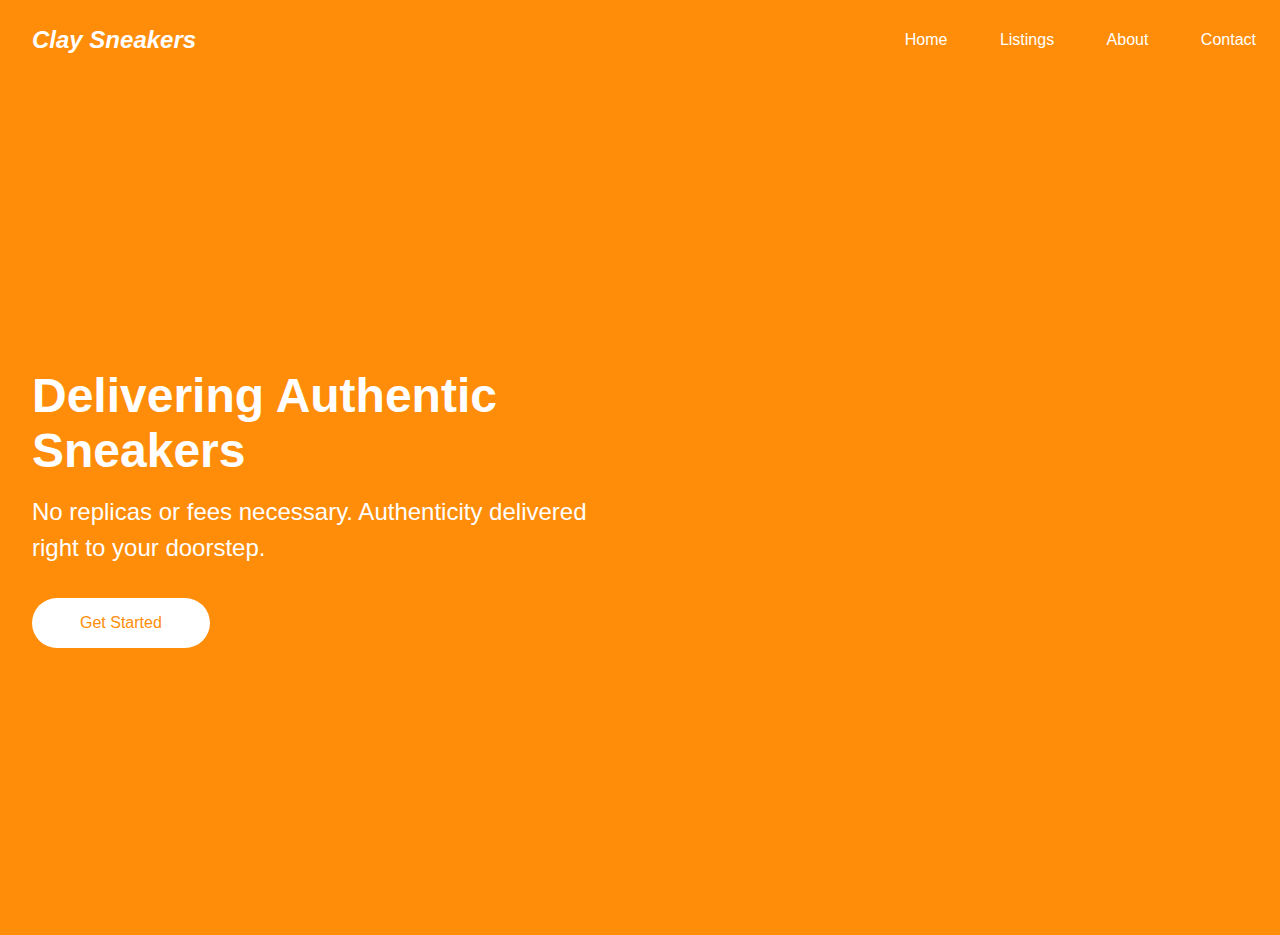
<file: index.html>
<!DOCTYPE html>
<html lang="en">
    <head>
        <meta charset="utf-8">
        <meta name="viewport" content="width-device-width, initial-scale-1">
        <title>Document</title>
        <link rel="stylesheet" href="./css/style.css">
    </head>

</html>
<body>
    <nav>
        <div class="logo">Clay Sneakers</div>
        <div class="nav-items">
            <a href="./index.html">Home</a>
            <a href="./pages/listings.html">Listings</a>
            <a href="./pages/about.html">About</a>
            <a href="./pages/contact.html">Contact</a>
        </div>
    </nav>
        <section class="hero">
            <div class="hero-container">
                <div class="column-left">
                    <h1>Delivering Authentic Sneakers</h1>
                    <p>No replicas or fees necessary. Authenticity delivered right to your doorstep.</p>
                    <button>Get Started</button>
                </div>
                <div class="column-right">
                    <!-- <img src=". alt="illustration" class="clay_sneakers-image"> -->
                </div>
            </div>
        </section>

</body>
</file>
<file: css/style.css>
* {
    box-sizing: border-box;
    margin: 0;
    padding: 0;
    font-family: 'Trebuchet MS', 'Lucida Sans Unicode', 'Lucida Grande', 'Lucida Sans', Arial, sans-serif;

}

nav {
    height: 80px;
    background-color: #FF8D09;
    display: flex;
    justify-content: space-between;
    align-items: center;
    padding: 0rem calc((100vw - 1300px) / 2);
}

.logo {
    color:white;
    font-size: 1.5rem;
    font-weight: bold;
    font-style: italic;
    padding: 0 2rem;
}

nav a {
    text-decoration: none;
    color: white;
    padding: 0 1.5rem;
}

.hero {
    background: #FF8D09;
}

.hero-container {
    display: grid;
    grid-template-columns: 1fr 1fr;
    height: 95vh;
    padding: 3rem calc((100vw - 1300px) / 2);
}

.column-left {
    display: flex;
    flex-direction: column;
    justify-content: center;
    align-items: flex-start;
    color: #fff;
    padding: 0rem 2rem;
}

.column-left h1 {
    margin-bottom: 1rem;
    font-size: 3rem;
}

.column-left p {
    margin-bottom: 2rem;
    font-size: 1.5rem;
    line-height: 1.5;
}

button {
    padding: 1rem 3rem;
    font-size: 1rem;
    border: none;
    color: #FF8D09;
    background: #fff;
    cursor: pointer;
    border-radius: 50px;
}

button:hover {
    background: #fff;
    color: #FF8D09
}

.column-right {
    display: flex;
    justify-content: center;
    align-items: center;
    padding: 0rem 2rem;
}

.hero-image {
    width: 100%;
    height: 100%;
}

@media screen and (max-width: 768px) {
    .hero-container{
        grid-template-columns: 1fr;
    }
}
</file>
